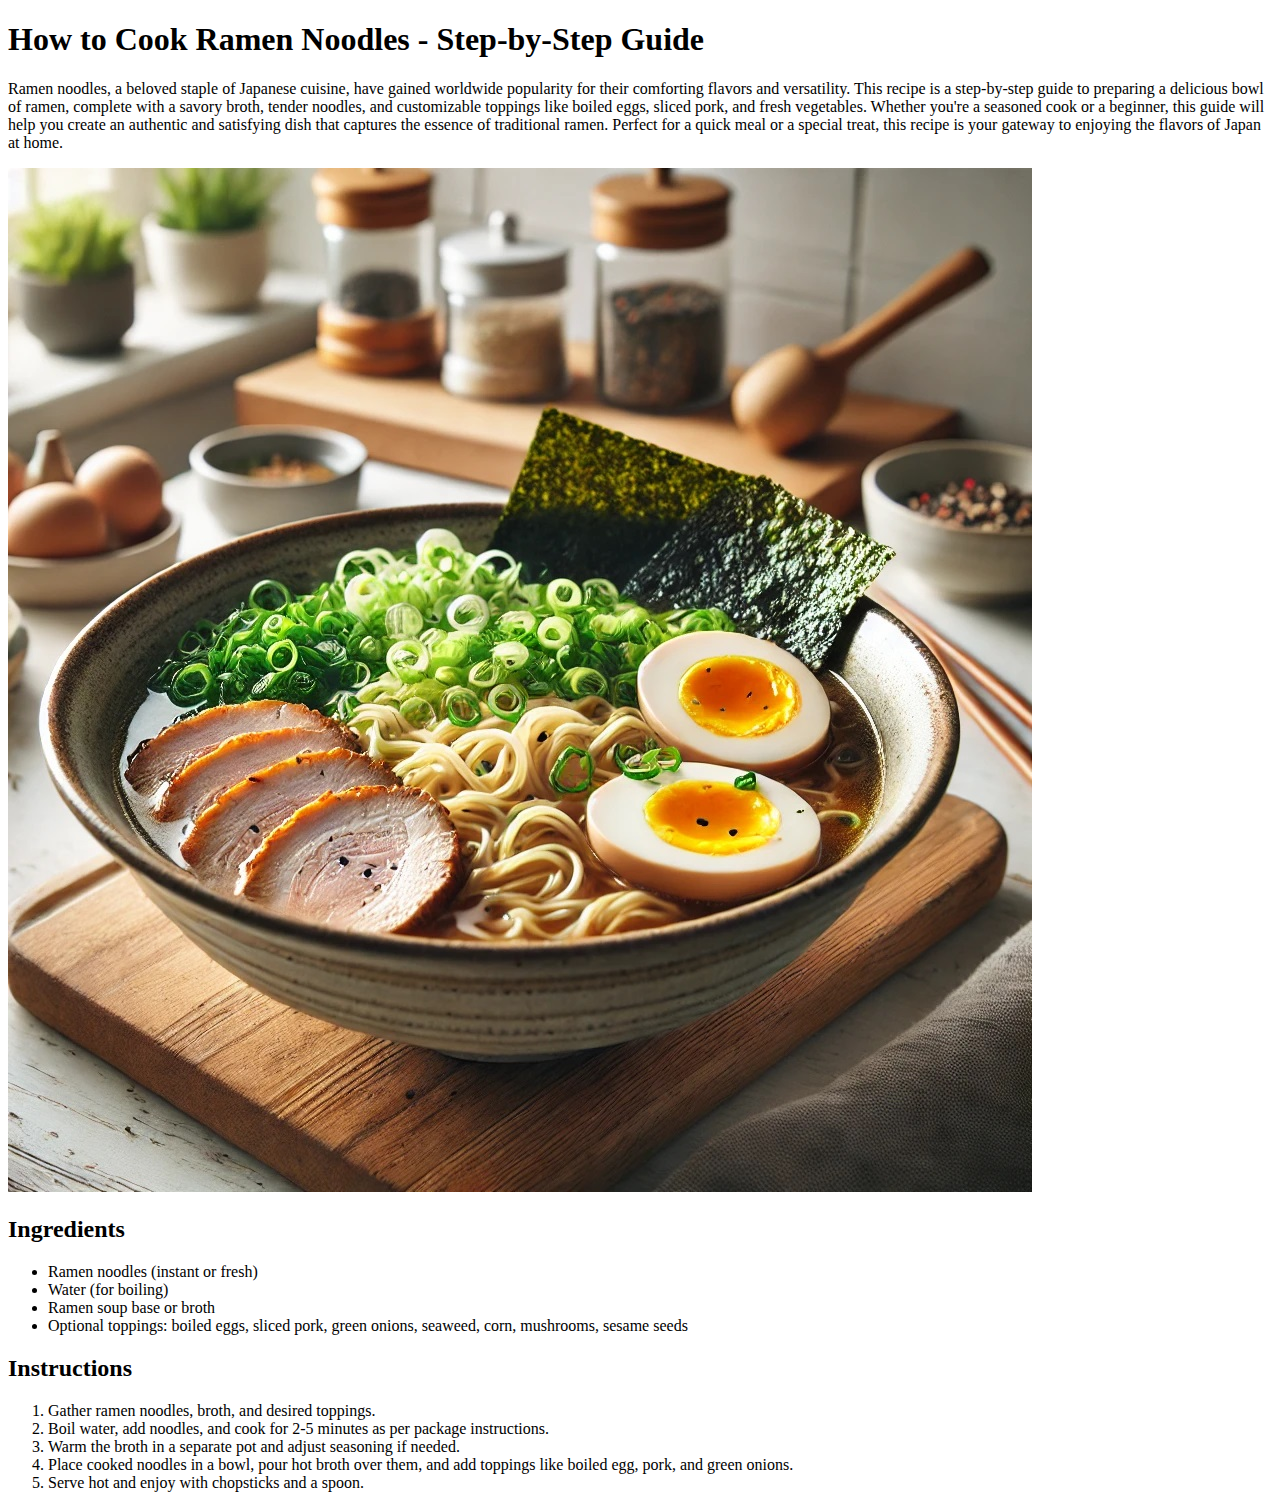
<file: index.html>
<!DOCTYPE html>
<html lang="en">
<head>
    <meta charset="UTF-8">
    <meta name="viewport" content="width=device-width, initial-scale=1.0">
    <title>Build a Recipe Page</title>
</head>
<body>
    <h1>How to Cook Ramen Noodles - Step-by-Step Guide</h1>
    <p>Ramen noodles, a beloved staple of Japanese cuisine, have gained worldwide popularity for their comforting flavors and versatility. This recipe is a step-by-step guide to preparing a delicious bowl of ramen, complete with a savory broth, tender noodles, and customizable toppings like boiled eggs, sliced pork, and fresh vegetables. Whether you're a seasoned cook or a beginner, this guide will help you create an authentic and satisfying dish that captures the essence of traditional ramen. Perfect for a quick meal or a special treat, this recipe is your gateway to enjoying the flavors of Japan at home.</p>
    <img src="/recipe_page/assests/ramen.jpg" alt="ramen_noodles">
    <h2>Ingredients</h2>
    <ul>
        <li>Ramen noodles (instant or fresh)</li>
        <li>Water (for boiling)</li>
        <li>Ramen soup base or broth</li>
        <li>Optional toppings: boiled eggs, sliced pork, green onions, seaweed, corn, mushrooms, sesame seeds</li>
    </ul>
    <h2>Instructions</h2>
    <ol>
        <li>Gather ramen noodles, broth, and desired toppings.</li>
        <li>Boil water, add noodles, and cook for 2-5 minutes as per package instructions.</li>
        <li>Warm the broth in a separate pot and adjust seasoning if needed.</li>
        <li>Place cooked noodles in a bowl, pour hot broth over them, and add toppings like boiled egg, pork, and green onions.</li>
        <li>Serve hot and enjoy with chopsticks and a spoon.</li>

    </ol>
</body>
</html>
</file>
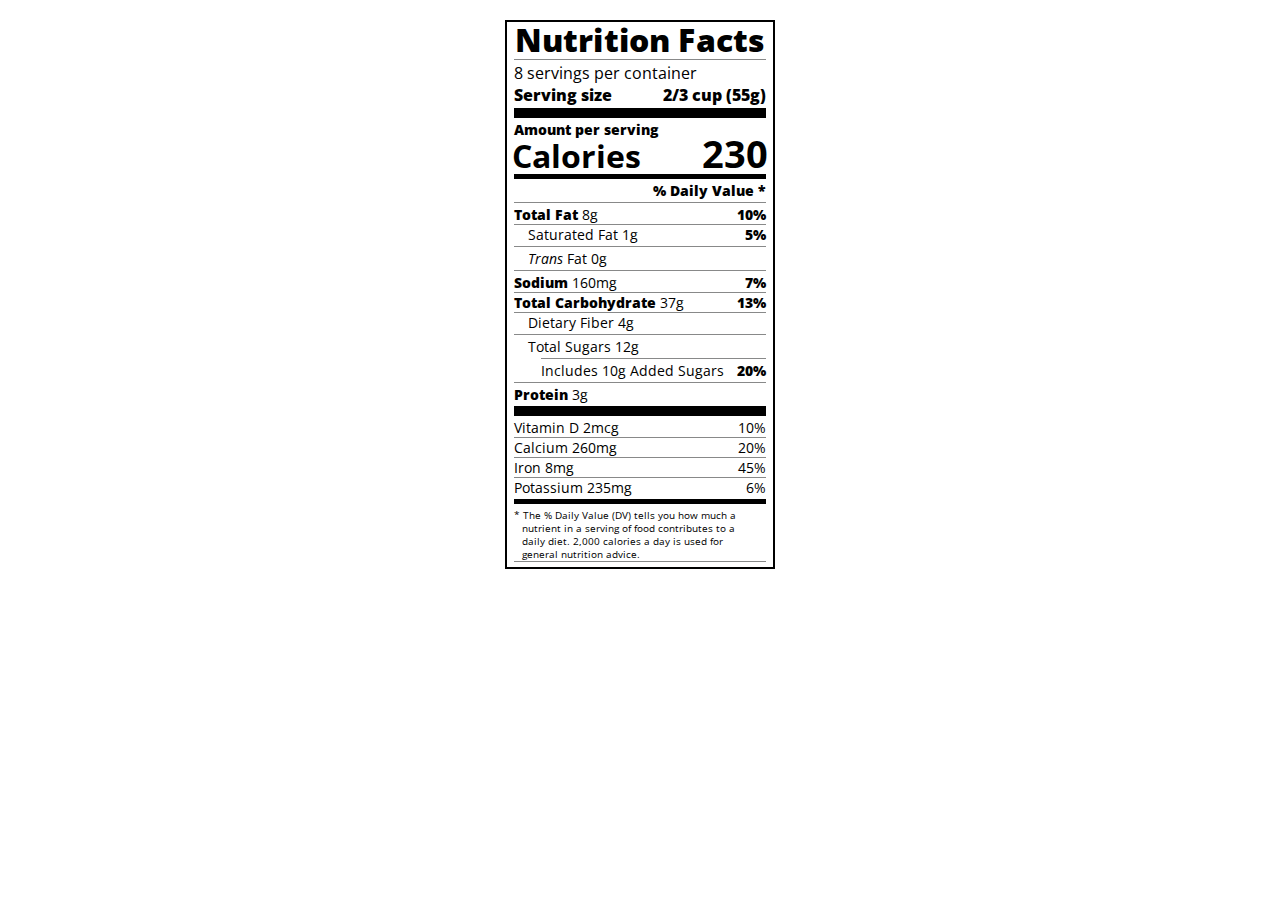
<file: learn-typography-by-building-a-nutrition-label/index.html>
<!DOCTYPE html>
<html lang="en">

<head>
    <meta charset="UTF-8">
    <title>Nutrition Label</title>
    <link href="https://fonts.googleapis.com/css?family=Open+Sans:400,700,800" rel="stylesheet">
    <link href="./styles.css" rel="stylesheet">
</head>

<body>
    <div class="label">
        <header>
            <h1 class="bold">Nutrition Facts</h1>
            <div class="divider"></div>
            <p>8 servings per container</p>
            <p class="bold">Serving size <span>2/3 cup (55g)</span></p>
        </header>
        <div class="divider large"></div>
        <div class="calories-info">
            <div class="left-container">
                <h2 class="bold small-text">Amount per serving</h2>
                <p>Calories</p>
            </div>
            <span>230</span>
        </div>
        <div class="divider medium"></div>
        <div class="daily-value small-text">
            <p class="bold right no-divider">% Daily Value *</p>
            <div class="divider"></div>
            <p><span><span class="bold">Total Fat</span> 8g</span> <span class="bold">10%</span></p>
            <p class="indent no-divider">Saturated Fat 1g <span class="bold">5%</span></p>
            <div class="divider"></div>
            <p class="indent no-divider"><span><i>Trans</i> Fat 0g</span></p>
            <div class="divider"></div>
            <p><span><span class="bold">Sodium</span> 160mg</span> <span class="bold">7%</span></p>
            <p><span><span class="bold">Total Carbohydrate</span> 37g</span> <span class="bold">13%</span></p>
            <p class="indent no-divider">Dietary Fiber 4g</p>
            <div class="divider"></div>
            <p class="indent no-divider">Total Sugars 12g</p>
            <div class="divider double-indent"></div>
            <p class="double-indent no-divider">Includes 10g Added Sugars <span class="bold">20%</span></p>
            <div class="divider"></div>
            <p class="no-divider"><span><span class="bold">Protein</span> 3g</span></p>
            <div class="divider large"></div>
            <p>Vitamin D 2mcg <span>10%</span></p>
            <p>Calcium 260mg <span>20%</span></p>
            <p>Iron 8mg <span>45%</span></p>
            <p class="no-divider">Potassium 235mg <span>6%</span></p>
            <div class="divider medium"></div>
            <p class="note">* The % Daily Value (DV) tells you how much a nutrient in a serving of food contributes to a daily diet. 2,000 calories a day is used for general nutrition advice.</p>
        </div>
</body>

</html>
</file>
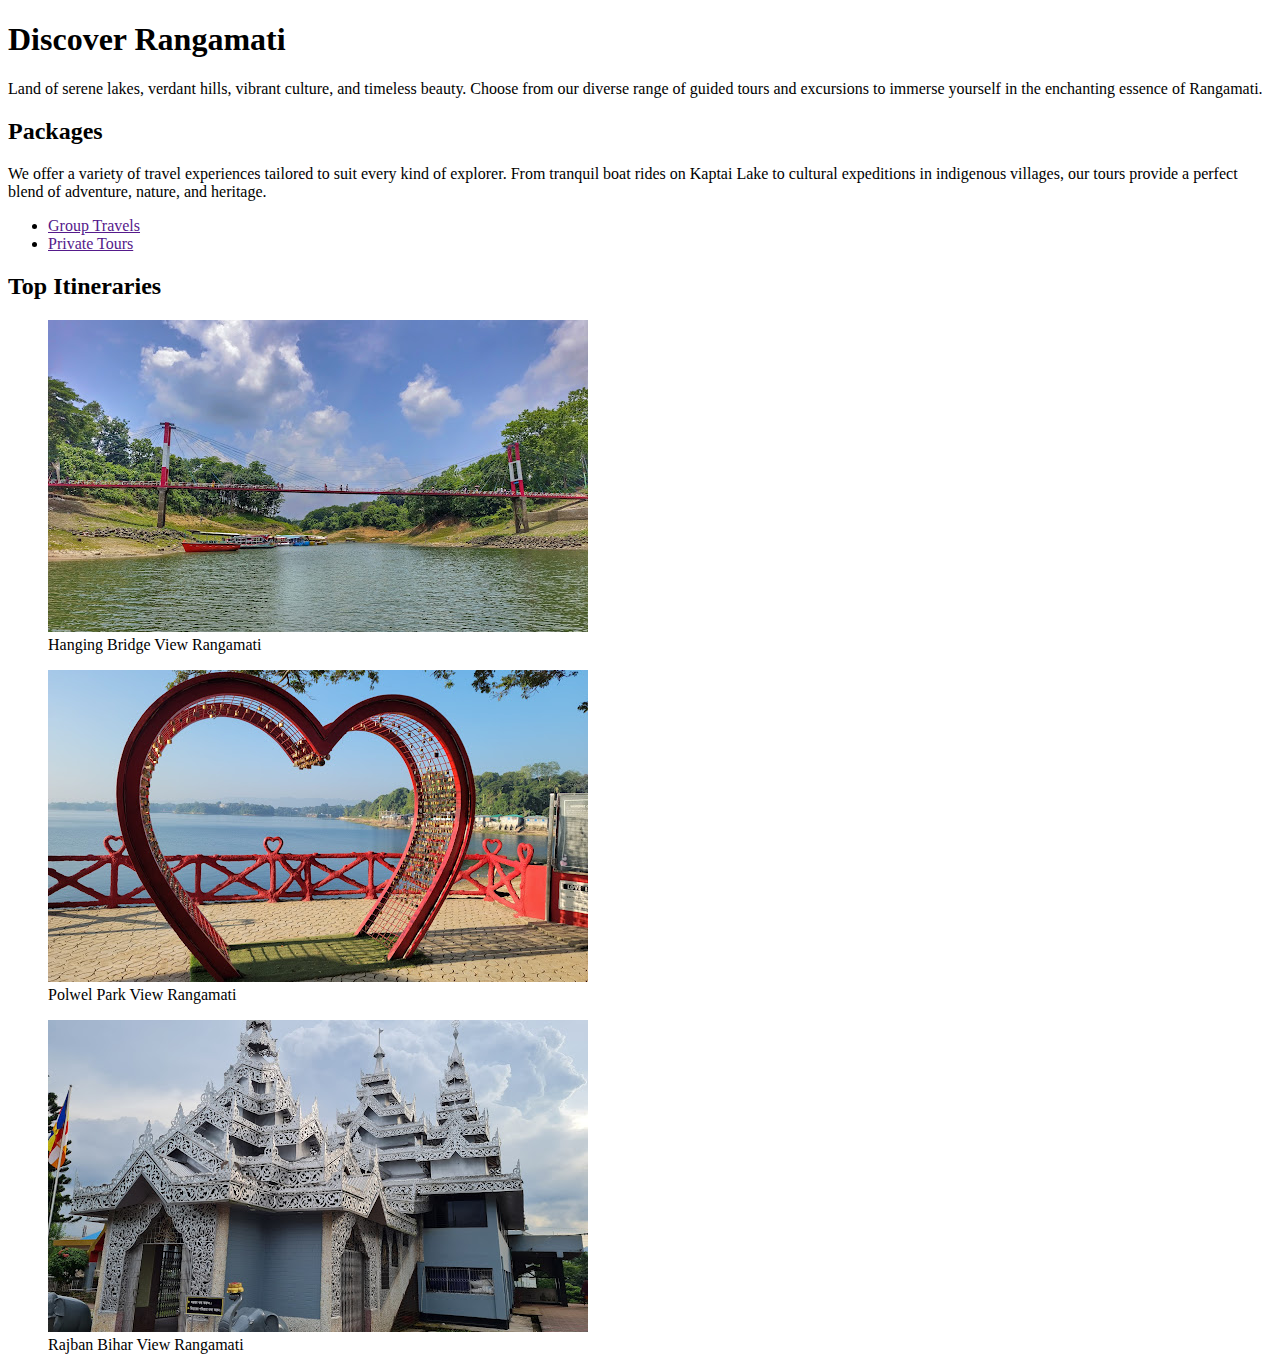
<file: travel_agency_page/index.html>
<!DOCTYPE html>
<html lang="en">
<head>
    <meta charset="UTF-8">
    <meta name="viewport" content="width=device-width, initial-scale=1.0">
    <title>Travel Agency Page</title>
</head>
<body>
    <h1>Discover Rangamati</h1>
    <p>Land of serene lakes, verdant hills, vibrant culture, and timeless beauty. Choose from our diverse range of guided tours and excursions to immerse yourself in the enchanting essence of Rangamati.</p>
    <h2>Packages</h2>
    <p>We offer a variety of travel experiences tailored to suit every kind of explorer. From tranquil boat rides on Kaptai Lake to cultural expeditions in indigenous villages, our tours provide a perfect blend of adventure, nature, and heritage.
    </p>
    <ul>
        <li><a href="" target="_blank">Group Travels</a></li>
        <li><a href="" target="_blank">Private Tours</a></li>
    </ul>
    <h2>Top Itineraries</h2>
    <figure>
        <a href="https://www.rangamati.gov.bd/" target="_blank">
        <img src="/travel_agency_page/assests/Hanging_bridge.jpg" alt="Hanging Bridge View">
        </a>
        <figcaption>Hanging Bridge View Rangamati</figcaption>
    </figure>
    <figure>
        <a href="https://www.rangamati.gov.bd/" target="_blank">
        <img src="/travel_agency_page/assests/polwel_park.jpg" alt="Polwel Park View">
        </a>
        <figcaption>Polwel Park View Rangamati</figcaption>
    </figure>
    <figure>
        <a href="https://www.rangamati.gov.bd/" target="_blank">
        <img src="/travel_agency_page/assests/rajban_bihar.jpg" alt="Rajban Bihar View">
        </a>
        <figcaption>Rajban Bihar View Rangamati</figcaption>
    </figure>
</body>
</html>
</file>
<file: learn-typography-by-building-a-nutrition-label/styles.css>
body {
    font-family: "Open Sans", sans-serif;
}

html {
    font-size: 16px;
}

.label {
    border: 2px solid black;
    width: 270px;
    margin: 20px auto;
    padding: 0 7px;
}

* {
    box-sizing: border-box;
}

header h1 {
    text-align: center;
    margin: -4px 0;
    letter-spacing: 0.15px;
}

p {
    margin: 0;
    display: flex;
    justify-content: space-between;
}

.divider {
    border-bottom: 1px solid #888989;
    margin: 2px 0;
}

.bold {
    font-weight: 800;
}

.large {
    height: 10px;
}

.large,
.medium {
    background-color: black;
    border: 0;
}
.small-text{
    font-size: 0.85rem;
}
.calories-info h2{
    margin: 0;
}
.calories-info{
    display: flex;
    justify-content: space-between;
    align-items: flex-end;
}
.calories-info span{
    font-size: 2.4em;
    font-weight: 700;
    margin: -7px -2px;
}
.left-container p{
   margin: -5px -2px;
   font-weight:700;
   font-size: 2em;
}
.medium{
    height: 5px;
}
.right{
    justify-content: flex-end;
}
.indent{
    margin-left: 1em;
}
.daily-value p:not(.no-divider) {
    border-bottom: 1px solid #888989;
}
.double-indent{
    margin-left: 2em;
}
.note{
    font-size: 0.6rem;
   margin: 5px 0;
   padding: 0 8px;
   text-indent: -8px;
}
</file>
